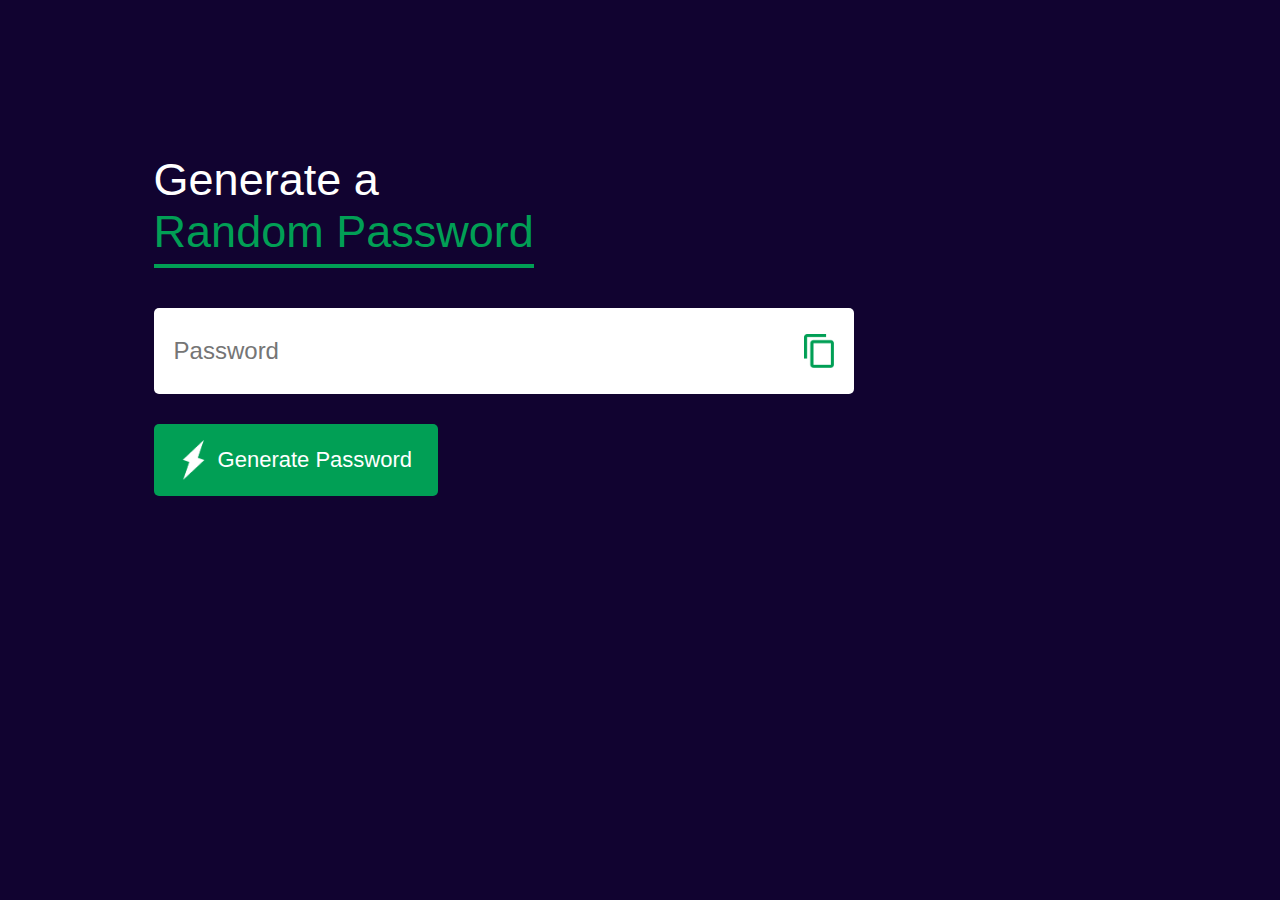
<file: index.html>
<!DOCTYPE html>
<html lang="en">
<head>
    <meta charset="UTF-8">
    <meta name="viewport" content="width=device-width, initial-scale=1.0">
    <title> Simple Password Generator</title>
    <link rel="stylesheet" href="style.css">
</head>
<body>
    <div class="container">
        <h1> Generate a <br> <span>Random Password </span></h1>
        <div class="display">
            <input type="text" id="Password" placeholder="Password">
            <img src="copy.png" onclick="copyPassword()">
        </div>
        <button onclick=" createPassword()"> <img src="generate.png"> Generate Password </button>
    </div>


    <script>
        const PasswordBox= document.getElementById("Password");
        const length=12;
        const upperCase= "ABCDEFGHIJKLMNOPQRSTUVWXYZ";
        const lowerCase="abcdefghijklmnopqrstuvwxyz";
        const number="0123456789";
        const symbols="!@#$%^&*()_+<>?/=-";
        const allChars= upperCase+ lowerCase + number + symbols
        function createPassword(){
            let Password="";
            Password += upperCase[Math.floor(Math.random() * upperCase.length)];
             Password += lowerCase[Math.floor(Math.random() * lowerCase.length)];
              Password += number[Math.floor(Math.random() * number.length)];
               Password += symbols[Math.floor(Math.random() * symbols.length)];
               while(length > Password.length){
 Password += allChars[Math.floor(Math.random() * allChars.length)];
               }
               PasswordBox.value=Password
        }
        function copyPassword(){
            PasswordBox.select();
            document.execCommand("copy");
        }
    </script>
</body>
</html>
</file>
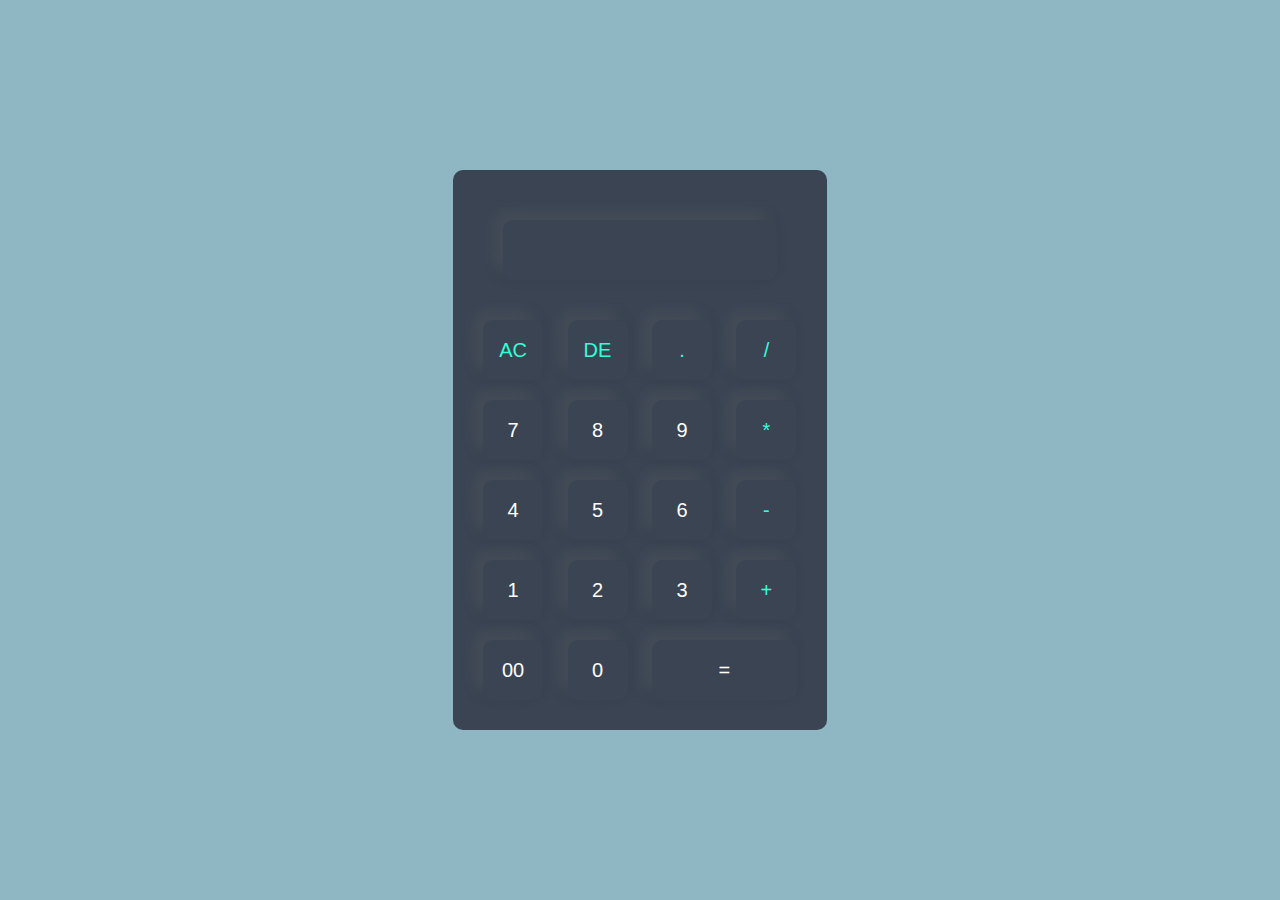
<file: simple-calculator/index.html>
<!DOCTYPE html>
<html lang="en">
<head>
    <meta charset="UTF-8">
    <meta name="viewport" content="width=device-width, initial-scale=1.0">
    <title>Simple Calculator</title>
    <link rel="stylesheet" href="style.css">
</head>
<body>
    <div class="container">
        <div class="calculator">
         <form >    <!-- form to click on buttons-->
            <div class="display">
                <input type="text" name="display"> <!-- input field -->
            </div>
            <div>
                <input type= "button" value="AC" onclick="display.value = ''" class="operator ">
                  <input type= "button" value="DE" onclick="display.value = display.value.toString().slice(0,-1)" class="operator">  <!-- this is for the first four buttons in the first row-->
                  <input type= "button" value="." onclick="display.value += '.'" class="operator">
                  <input type= "button" value="/" onclick="display.value += '/'" class="operator">
            
            </div>
              <div>
                <input type= "button" value="7" onclick="display.value += '7'">
                  <input type= "button" value="8" onclick="display.value += '8'">                               <!-- this is for the first four buttons in the first row-->
                  <input type= "button" value="9" onclick="display.value += '9'">
                  <input type= "button" value="*" onclick="display.value += '*'" class="operator">
            
            </div>
              <div>
                <input type= "button" value="4" onclick="display.value += '4'">
                  <input type= "button" value="5" onclick="display.value += '5'">                                <!-- this is for the first four buttons in the first row-->
                  <input type= "button" value="6" onclick="display.value += '6'">
                  <input type= "button" value="-" onclick="display.value += '-'" class="operator">
                    <div>
                <input type= "button" value="1" onclick="display.value += '1'">
                  <input type= "button" value="2" onclick="display.value += '2'">                               <!-- this is for the first four buttons in the first row-->
                  <input type= "button" value="3"onclick="display.value += '3'">
                  <input type= "button" value="+" onclick="display.value += '+'" class="operator">
                    <div>
                <input type= "button" value="00" onclick="display.value += '00'">
                  <input type= "button" value="0"onclick="display.value += '0'">  <!-- this is for the first four buttons in the first row-->
                  <input type= "button" value="=" onclick="display.value= eval(display.value)"  class="equal"  class="operator">
            
            </div>
            
            </div>
            
            </div>
         </form>
        </div>
    </div>
    
</body>
</html>
</file>
<file: style.css>
*{
    margin: 0;
    padding: 0;
    font-family: 'Poppins', sans-serif;
    box-sizing: border-box;
}
body{
    background-color: #110330;
    color: white;
}
.container{
    margin: 12%;
    width: 90%;
    max-width: 700px;
}
.display{
    width: 100%;
    margin-top: 50px;
    margin-bottom: 30px;
    background: #fff;
    color: #333;
    display: flex;
    align-items: center;
    justify-content: space-between;
    padding: 26px 20px;
    border-radius: 5px;

}
.container h1{
    font-weight: 500;
    font-size: 45px;
}
.container h1 span{
    color: #019f55;
    border-bottom:4px solid #019f55 ;
    padding-bottom: 7px;
}
.display img{
    width: 30px;
    cursor: pointer;
}
.display input{
    border: 0;
    outline: 0;
    font-size: 24px;
}
.container button img{
    width: 28px;
    margin-right: 10px;

}
.container button{
    border: 0;
    outline: 0;
    background:#019f55;
    color: #fff;
    font-size: 22px;
    font-weight: 300;
    display: flex;
    align-items: center;
    justify-content: center;
    padding: 16px 26px;
    border-radius: 5px;
    cursor: pointer;
}
</file>
<file: simple-calculator/style.css>
*{
    margin: 0;
    padding: 0;
    font-family: 'Poppins', sans-serif;
    box-sizing: border-box;
}
.container{
    width: 100%;
    height: 100vh;
    background: #8eb7c3;
    display: flex;
    align-items: center;
    justify-content: center;
}
.calculator{
    background: #3a4452;
    padding: 20px;
    border-radius: 10px;

}
.calculator form input{
    border: 0;
    outline: 0;
    width: 60px;
    height: 60px;
    border-radius: 10px;
    box-shadow: -8px -8px 15px rgba(255, 255, 255, 0.1),-5px -5px 15px rgba(0, 0, 0, 0.2);
    background: transparent;
    font-size: 20px;
    color: white;
    cursor: pointer;
    margin: 10px;
}
.display{
    display: flex;
    justify-content: flex-end;
    margin: 20px;
}
.display input{
    text-align: right;
    flex: 1;
    font-size: 45px;
    box-shadow: none; 
}
form input.equal{
    width: 145px; /*width of equal button is double than others*/
}
form input.operator{
    color: #33ffd8;
    
}
</file>
